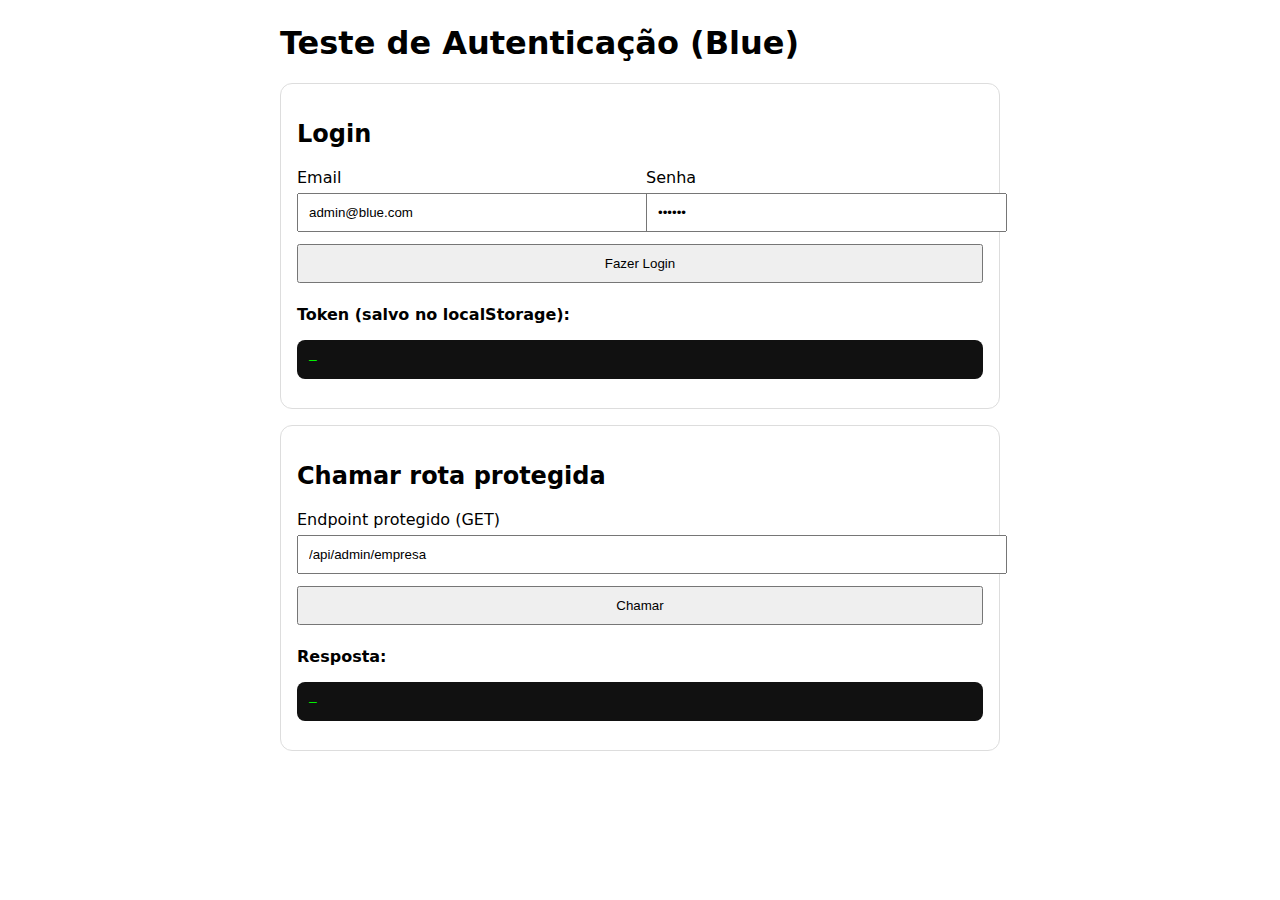
<file: blue-api/blue/target/classes/static/test-auth.html>
<!doctype html>
<html lang="pt-br">
<head>
    <meta charset="utf-8" />
    <title>Teste de Autenticação (Blue)</title>
    <meta name="viewport" content="width=device-width, initial-scale=1" />
    <style>
        body { font-family: system-ui, Arial, sans-serif; max-width: 720px; margin: 24px auto; }
        .card { border: 1px solid #ddd; border-radius: 12px; padding: 16px; margin-bottom: 16px; }
        input, button { padding: 10px; margin: 6px 0; width: 100%; }
        pre { background: #111; color: #0f0; padding: 12px; border-radius: 8px; overflow: auto; }
        .row { display: grid; grid-template-columns: 1fr 1fr; gap: 12px; }
        button { cursor: pointer; }
    </style>
</head>
<body>
<h1>Teste de Autenticação (Blue)</h1>

<div class="card">
    <h2>Login</h2>
    <div class="row">
        <div>
            <label>Email</label>
            <input id="email" type="email" placeholder="admin@blue.com" value="admin@blue.com">
        </div>
        <div>
            <label>Senha</label>
            <input id="senha" type="password" placeholder="123456" value="123456">
        </div>
    </div>
    <button id="btnLogin">Fazer Login</button>
    <p><strong>Token (salvo no localStorage):</strong></p>
    <pre id="tokenBox">—</pre>
</div>

<div class="card">
    <h2>Chamar rota protegida</h2>
    <label>Endpoint protegido (GET)</label>
    <!-- Ajuste se quiser outra rota protegida existente -->
    <input id="endpoint" type="text" value="/api/admin/empresa">
    <button id="btnCall">Chamar</button>
    <p><strong>Resposta:</strong></p>
    <pre id="respBox">—</pre>
</div>

<script>
    const tokenBox = document.getElementById('tokenBox');
    const respBox = document.getElementById('respBox');

    // Se tiver context-path no application.properties (ex.: /blue), preencha aqui:
    const CONTEXT_PATH = ''; // ex.: '/blue'
    const BASE_URL = 'http://localhost:8080' + CONTEXT_PATH;

    const show = (pre, data) => {
      pre.textContent = typeof data === 'string' ? data : JSON.stringify(data, null, 2);
    };

    // mostra token já salvo (se houver)
    show(tokenBox, localStorage.getItem('jwt') || '—');

    document.getElementById('btnLogin').onclick = async () => {
      const email = document.getElementById('email').value.trim();
      const senha = document.getElementById('senha').value.trim();

      try {
        const r = await fetch(`${BASE_URL}/api/auth/login`, {
          method: 'POST',
          headers: { 'Content-Type': 'application/json' },
          body: JSON.stringify({ email, senha })
        });

        const text = await r.text();
        let body; try { body = JSON.parse(text);} catch { body = text; }

        if (!r.ok) {
          show(tokenBox, `Erro no login: ${r.status} ${r.statusText}\n${body}`);
          return;
        }

        const token = body.token;
        if (!token) {
          show(tokenBox, 'Login OK, mas não veio "token" na resposta.');
          return;
        }

        localStorage.setItem('jwt', token);
        show(tokenBox, token);
      } catch (e) {
        show(tokenBox, `Falha no login: ${e}`);
      }
    };

    document.getElementById('btnCall').onclick = async () => {
      const endpoint = document.getElementById('endpoint').value.trim();
      const token = localStorage.getItem('jwt');

      try {
        const r = await fetch(`${BASE_URL}${endpoint}`, {
          method: 'GET',
          headers: {
            'Authorization': `Bearer ${token}`,
            'Accept': 'application/json'
          }
        });

        const text = await r.text();
        let body; try { body = JSON.parse(text);} catch { body = text; }

        show(respBox, { status: r.status, statusText: r.statusText, body });
      } catch (e) {
        show(respBox, `Falha na chamada: ${e}`);
      }
    };
</script>
</body>
</html>
</file>
